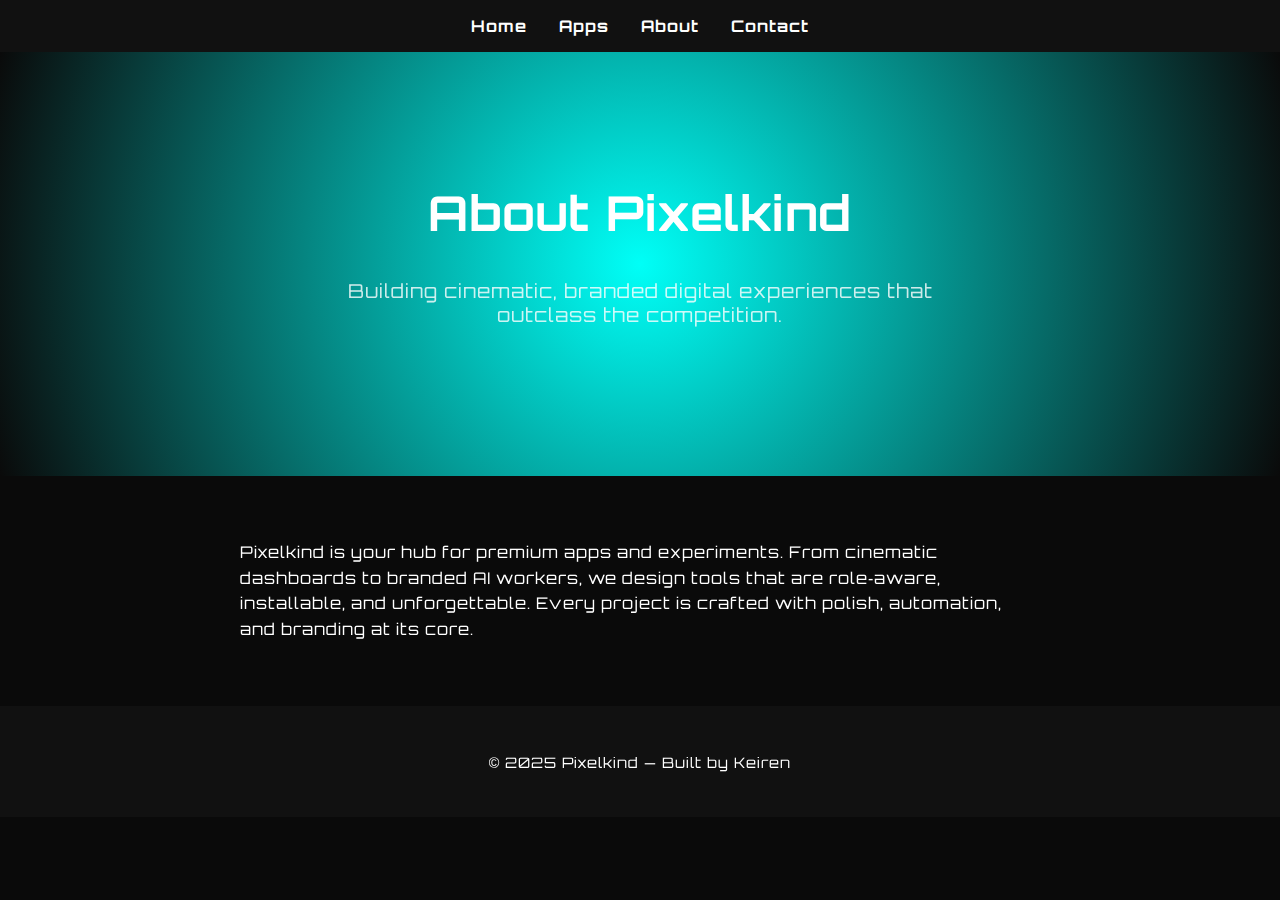
<file: about.html>
<!DOCTYPE html>
<html lang="en">
<head>
  <meta charset="UTF-8">
  <title>About Pixelkind</title>
  <meta name="viewport" content="width=device-width, initial-scale=1.0">
  <link href="https://fonts.googleapis.com/css2?family=Orbitron:wght@500&display=swap" rel="stylesheet">
  <link rel="stylesheet" href="style.css">
</head>
<body>
  <div class="cursor"></div>

  <nav class="navbar">
    <a href="index.html">Home</a>
    <a href="apps.html">Apps</a>
    <a href="about.html">About</a>
    <a href="contact.html">Contact</a>
  </nav>

  <header class="hero small">
    <h1>About Pixelkind</h1>
    <p>Building cinematic, branded digital experiences that outclass the competition.</p>
  </header>

  <section class="content">
    <p>Pixelkind is your hub for premium apps and experiments. From cinematic dashboards to branded AI workers, we design tools that are role‑aware, installable, and unforgettable. Every project is crafted with polish, automation, and branding at its core.</p>
  </section>

  <footer>
    <p>© 2025 Pixelkind — Built by Keiren</p>
  </footer>

  <script src="script.js"></script>
</body>
</html>
</file>
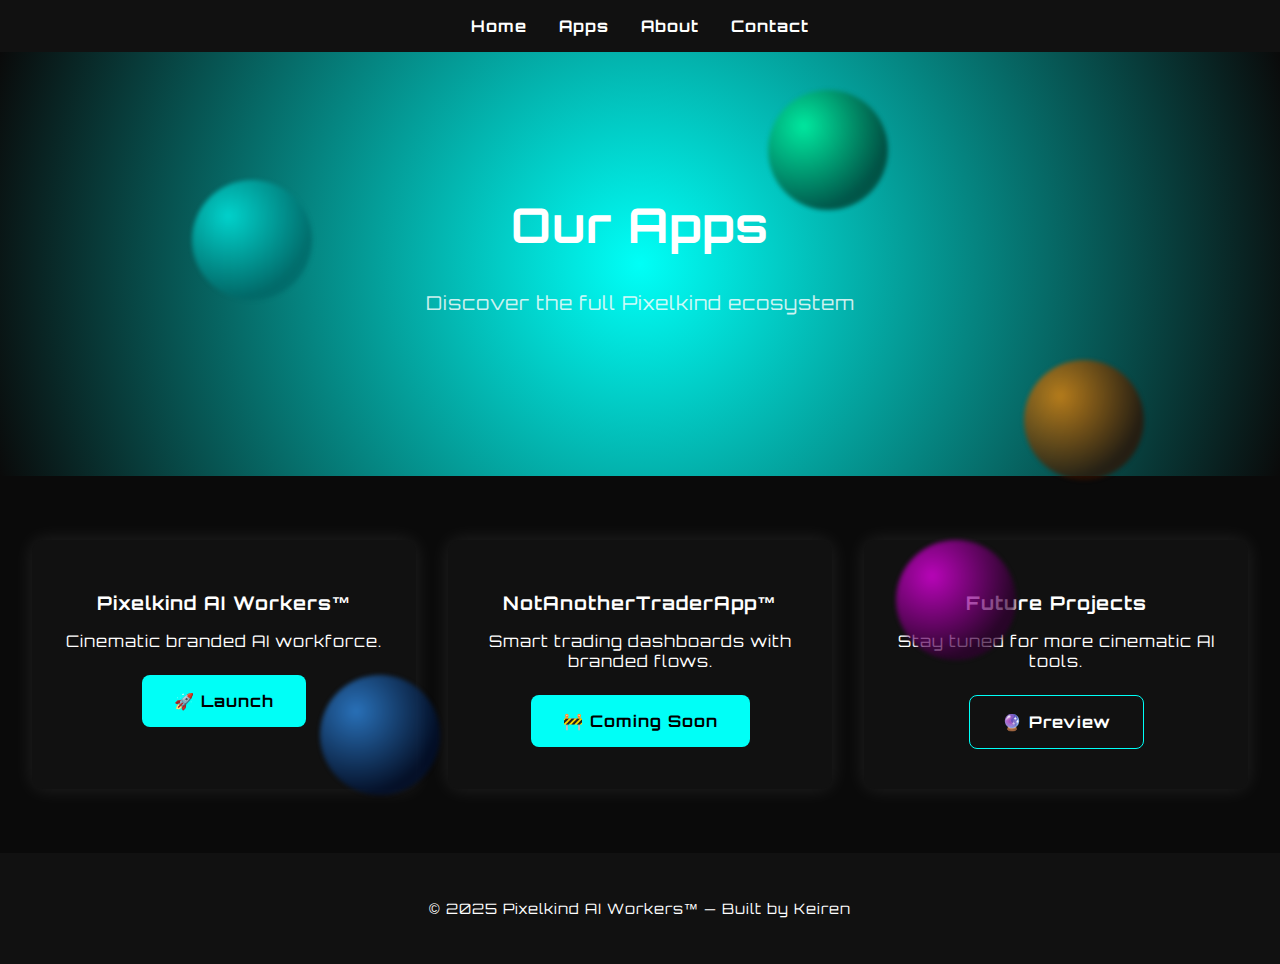
<file: apps.html>
<!DOCTYPE html>
<html lang="en">
<head>
  <meta charset="UTF-8">
  <title>Pixelkind Apps</title>
  <meta name="viewport" content="width=device-width, initial-scale=1.0">
  <link href="https://fonts.googleapis.com/css2?family=Orbitron:wght@500&display=swap" rel="stylesheet">
  <link rel="stylesheet" href="style.css">
</head>
<body>
  <!-- Animated Orbs -->
  <div class="orb orb-cyan"></div>
  <div class="orb orb-magenta"></div>
  <div class="orb orb-orange"></div>
  <div class="orb orb-blue"></div>
  <div class="orb orb-green"></div>

  <div class="cursor"></div>

  <nav class="navbar">
    <a href="index.html">Home</a>
    <a href="apps.html">Apps</a>
    <a href="about.html">About</a>
    <a href="contact.html">Contact</a>
  </nav>

  <header class="hero small">
    <h1>Our Apps</h1>
    <p>Discover the full Pixelkind ecosystem</p>
  </header>

  <section class="app-grid">
    <div class="app-card">
      <h3>Pixelkind AI Workers™</h3>
      <p>Cinematic branded AI workforce.</p>
      <a href="https://studio-3250182888-915fd.web.app" class="btn">🚀 Launch</a>
    </div>
    <div class="app-card">
      <h3>NotAnotherTraderApp™</h3>
      <p>Smart trading dashboards with branded flows.</p>
      <a href="#" class="btn">🚧 Coming Soon</a>
    </div>
    <div class="app-card">
      <h3>Future Projects</h3>
      <p>Stay tuned for more cinematic AI tools.</p>
      <a href="#" class="btn secondary">🔮 Preview</a>
    </div>
  </section>

  <footer>
    <p>© 2025 Pixelkind AI Workers™ — Built by Keiren</p>
  </footer>

  <script>
    const cursor = document.querySelector('.cursor');
    document.addEventListener('mousemove', e => {
      cursor.style.left = e.pageX + 'px';
      cursor.style.top = e.pageY + 'px';
    });
  </script>
</body>
</html>
</file>
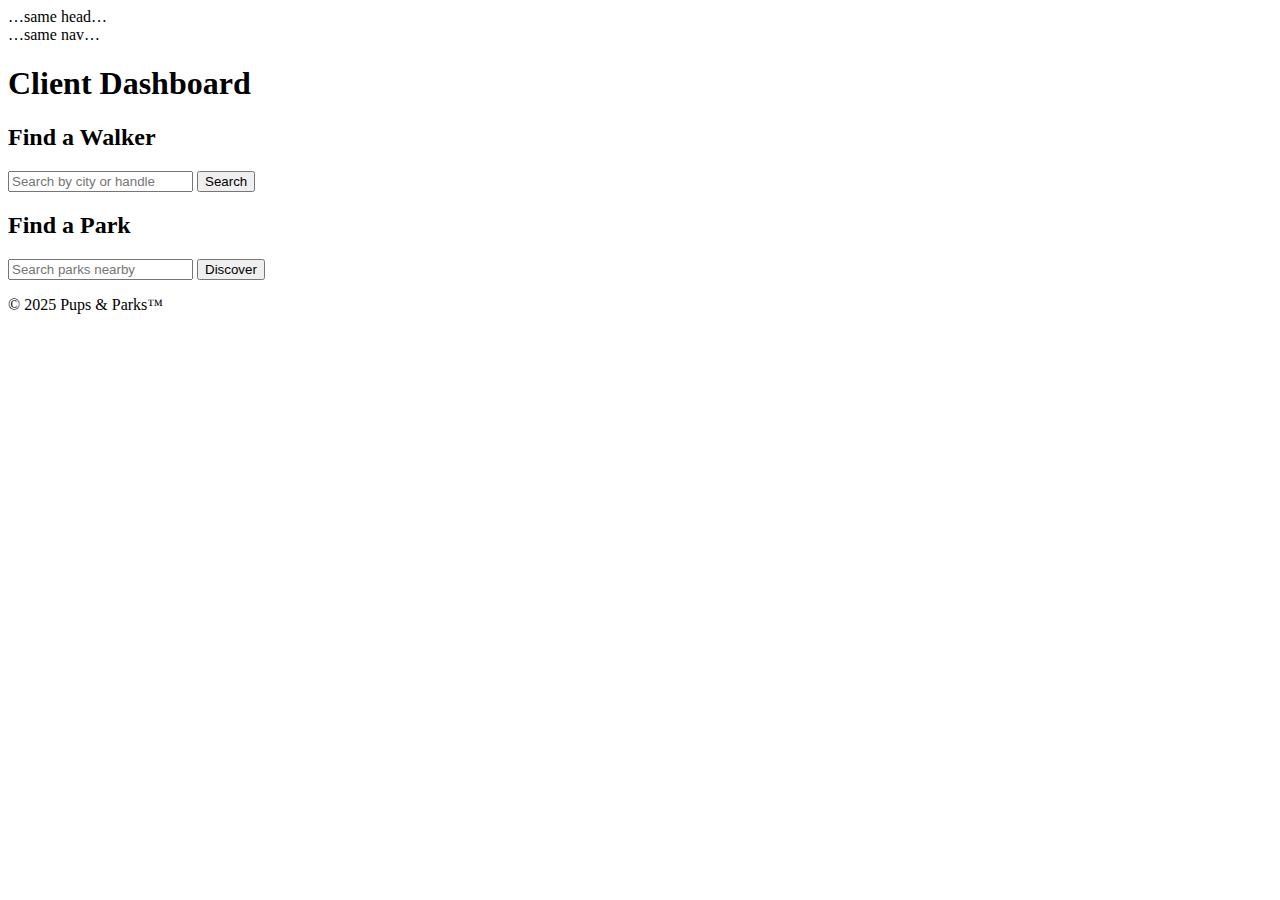
<file: client-dashboard.html>
<!DOCTYPE html>
<html lang="en">
<head>…same head…</head>
<body>
  <header class="header">…same nav…</header>
  <main class="container">
    <h1>Client Dashboard</h1>
    <section class="card">
      <h2>Find a Walker</h2>
      <input type="text" placeholder="Search by city or handle">
      <button class="btn btn-primary">Search</button>
    </section>
    <section class="card">
      <h2>Find a Park</h2>
      <input type="text" placeholder="Search parks nearby">
      <button class="btn btn-secondary">Discover</button>
    </section>
  </main>
  <footer class="footer"><div class="container"><p>&copy; 2025 Pups & Parks™</p></div></footer>
</body>
</html>
</file>
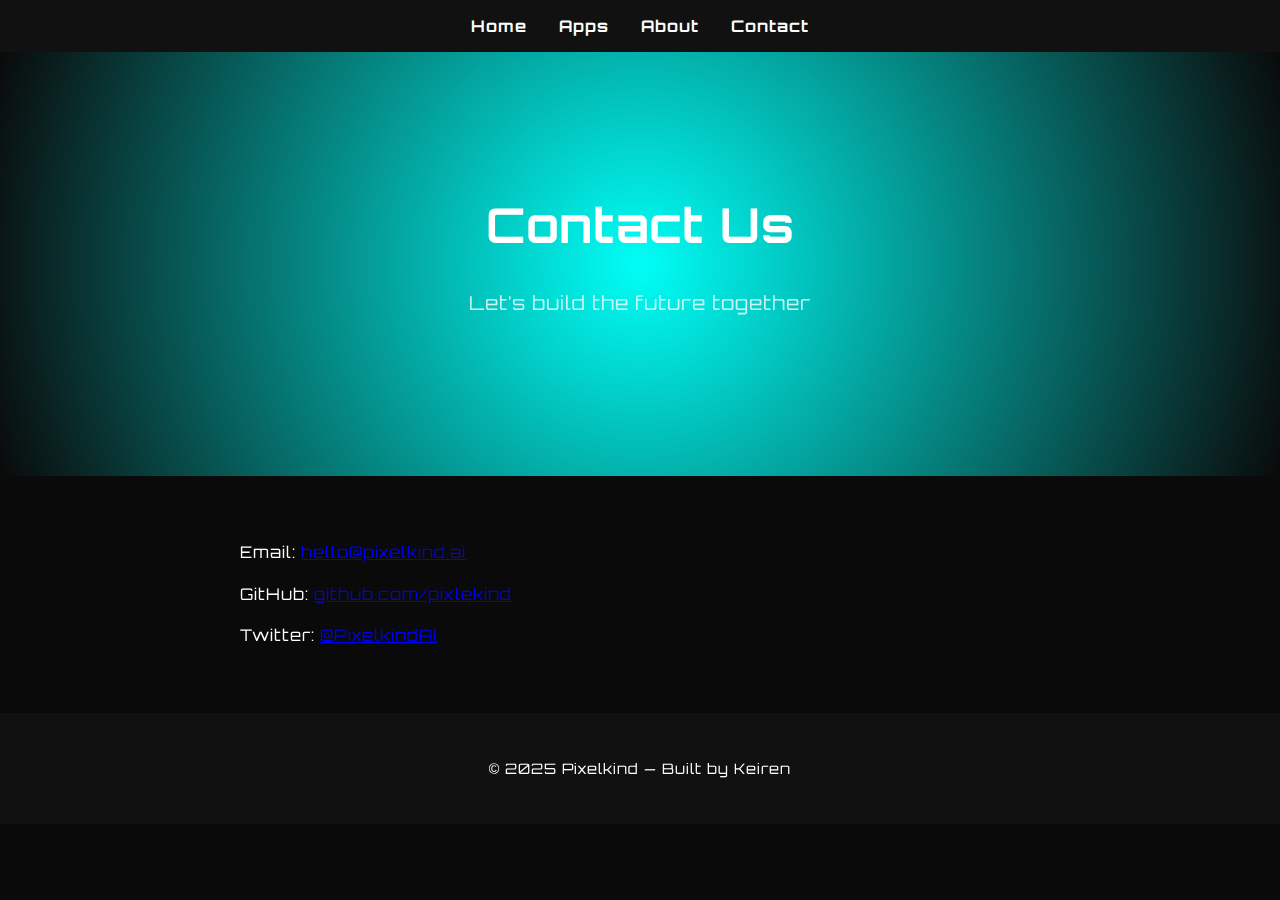
<file: contact.html>
<!DOCTYPE html>
<html lang="en">
<head>
  <meta charset="UTF-8">
  <title>Contact Pixelkind</title>
  <meta name="viewport" content="width=device-width, initial-scale=1.0">
  <link href="https://fonts.googleapis.com/css2?family=Orbitron:wght@500&display=swap" rel="stylesheet">
  <link rel="stylesheet" href="style.css">
</head>
<body>
  <div class="cursor"></div>

  <nav class="navbar">
    <a href="index.html">Home</a>
    <a href="apps.html">Apps</a>
    <a href="about.html">About</a>
    <a href="contact.html">Contact</a>
  </nav>

  <header class="hero small">
    <h1>Contact Us</h1>
    <p>Let’s build the future together</p>
  </header>

  <section class="content">
    <p>Email: <a href="mailto:hello@pixelkind.ai">hello@pixelkind.ai</a></p>
    <p>GitHub: <a href="https://github.com/pixlekind">github.com/pixlekind</a></p>
    <p>Twitter: <a href="#">@PixelkindAI</a></p>
  </section>

  <footer>
    <p>© 2025 Pixelkind — Built by Keiren</p>
  </footer>

  <script src="script.js"></script>
</body>
</html>
</file>
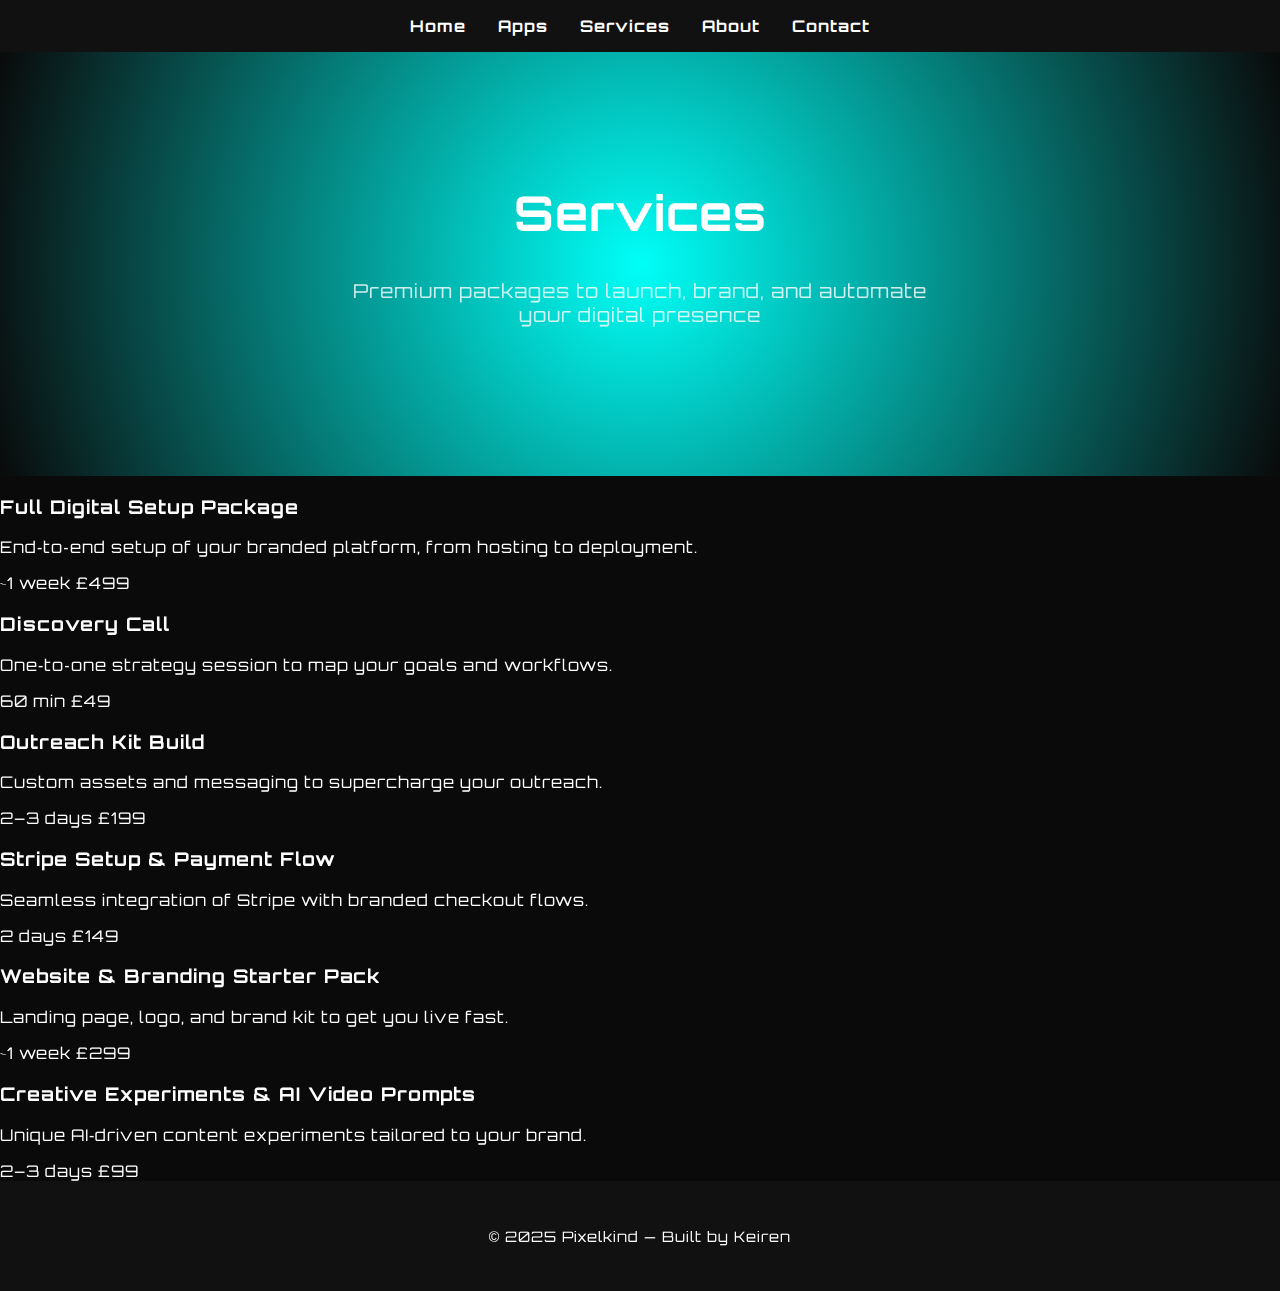
<file: services.html>
<!DOCTYPE html>
<html lang="en">
<head>
  <meta charset="UTF-8">
  <title>Pixelkind Services</title>
  <meta name="viewport" content="width=device-width, initial-scale=1.0">
  <link href="https://fonts.googleapis.com/css2?family=Orbitron:wght@500&display=swap" rel="stylesheet">
  <link rel="stylesheet" href="style.css">
</head>
<body>
  <div class="cursor"></div>

  <nav class="navbar">
    <a href="index.html">Home</a>
    <a href="apps.html">Apps</a>
    <a href="services.html">Services</a>
    <a href="about.html">About</a>
    <a href="contact.html">Contact</a>
  </nav>

  <header class="hero small">
    <h1>Services</h1>
    <p>Premium packages to launch, brand, and automate your digital presence</p>
  </header>

  <section class="service-grid">
    <div class="service-card">
      <h3>Full Digital Setup Package</h3>
      <p>End‑to‑end setup of your branded platform, from hosting to deployment.</p>
      <div class="meta">
        <span class="duration">~1 week</span>
        <span class="price">£499</span>
      </div>
    </div>
    <div class="service-card">
      <h3>Discovery Call</h3>
      <p>One‑to‑one strategy session to map your goals and workflows.</p>
      <div class="meta">
        <span class="duration">60 min</span>
        <span class="price">£49</span>
      </div>
    </div>
    <div class="service-card">
      <h3>Outreach Kit Build</h3>
      <p>Custom assets and messaging to supercharge your outreach.</p>
      <div class="meta">
        <span class="duration">2–3 days</span>
        <span class="price">£199</span>
      </div>
    </div>
    <div class="service-card">
      <h3>Stripe Setup & Payment Flow</h3>
      <p>Seamless integration of Stripe with branded checkout flows.</p>
      <div class="meta">
        <span class="duration">2 days</span>
        <span class="price">£149</span>
      </div>
    </div>
    <div class="service-card">
      <h3>Website & Branding Starter Pack</h3>
      <p>Landing page, logo, and brand kit to get you live fast.</p>
      <div class="meta">
        <span class="duration">~1 week</span>
        <span class="price">£299</span>
      </div>
    </div>
    <div class="service-card">
      <h3>Creative Experiments & AI Video Prompts</h3>
      <p>Unique AI‑driven content experiments tailored to your brand.</p>
      <div class="meta">
        <span class="duration">2–3 days</span>
        <span class="price">£99</span>
      </div>
    </div>
  </section>

  <footer>
    <p>© 2025 Pixelkind — Built by Keiren</p>
  </footer>

  <script src="script.js"></script>
</body>
</html>
</file>
<file: style.css>
body {
  margin: 0;
  font-family: 'Orbitron', sans-serif;
  background: #0a0a0a;
  color: #fff;
  overflow-x: hidden;
  letter-spacing: 1px;
}
h1, h2 { margin: 0; }

/* Navbar */
.navbar {
  display: flex;
  justify-content: center;
  gap: 2rem;
  padding: 1rem;
  background: #111;
  position: sticky;
  top: 0;
  z-index: 1000;
}
.navbar a {
  color: #fff;
  text-decoration: none;
  font-weight: bold;
}
.navbar a:hover { color: #00fff7; }

/* Hero */
.hero {
  min-height: 100vh;
  display: flex;
  flex-direction: column;
  justify-content: center;
  align-items: center;
  background: radial-gradient(circle at center, #00fff7 0%, #0a0a0a 100%);
  text-align: center;
  padding: 2rem;
}
.hero.small { min-height: 40vh; }
.hero h1 { font-size: 3rem; margin-bottom: 1rem; }
.hero p { font-size: 1.2rem; opacity: 0.8; max-width: 600px; }

/* Buttons */
.btn {
  display: inline-block;
  margin: 0.5rem;
  padding: 1rem 2rem;
  border-radius: 8px;
  font-weight: bold;
  text-decoration: none;
  transition: transform 0.2s, background 0.3s;
}
.btn:hover { transform: scale(1.05); }
.btn { background: #00fff7; color: #000; }
.btn.secondary { background: #111; color: #fff; border: 1px solid #00fff7; }

/* App Grid */
.app-grid {
  display: grid;
  grid-template-columns: repeat(auto-fit, minmax(250px, 1fr));
  gap: 2rem;
  padding: 4rem 2rem;
}
.app-card {
  background: #111;
  padding: 2rem;
  border-radius: 12px;
  text-align: center;
  box-shadow: 0 0 20px rgba(255,255,255,0.1);
}
.app-card h3 { margin-bottom: 0.5rem; }

/* Content Sections */
.content {
  padding: 3rem 2rem;
  max-width: 800px;
  margin: auto;
  line-height: 1.6;
}

/* Footer */
footer {
  text-align: center;
  padding: 2rem;
  background: #111;
  font-size: 0.9rem;
}

/* Cursor */
.cursor {
  width: 20px;
  height: 20px;
  border: 2px solid #00fff7;
  border-radius: 50%;
  position: absolute;
  pointer-events: none;
  transform: translate(-50%, -50%);
  mix-blend-mode: difference;
  background: rgba(0,255,247,0.2);
}

/* Orbs */
.orb {
  position: fixed;
  width: 120px;
  height: 120px;
  border-radius: 50%;
  opacity: 0.7;
  filter: blur(2px);
  animation: float 12s ease-in-out infinite, pulse 6s ease-in-out infinite;
  z-index: 0;
}
.orb-cyan {
  top: 20%; left: 15%;
  background: radial-gradient(circle at 30% 30%, #00fff7, #006666 70%);
}
.orb-magenta {
  top: 60%; left: 70%;
  background: radial-gradient(circle at 30% 30%, #ff00ff, #330033 70%);
}
.orb-orange {
  top: 40%; left: 80%;
  background: radial-gradient(circle at 30% 30%, #ff8800, #331100 70%);
}
.orb-blue {
  top: 75%; left: 25%;
  background: radial-gradient(circle at 30% 30%, #3399ff, #001133 70%);
}
.orb-green {
  top: 10%; left: 60%;
  background: radial-gradient(circle at 30% 30%, #00ff99, #003322 70%);
}

/* Animations */
@keyframes float {
  0%, 100% { transform: translateY(0) translateX(0); }
  25% { transform: translateY(-30px) translateX(15px); }
  50% { transform: translateY(20px) translateX(-20px); }
  75% { transform: translateY(-15px) translateX(10px); }
}
@keyframes pulse {
  0%, 100% { box-shadow: 0 0 40px rgba(255,255,255,0.3), 0 0 80px rgba(255,255,255,0.2); }
  50% { box-shadow: 0 0 80px rgba(255,255,255,0.6), 0 0 120px rgba(255,255,255,0.4); }
}
</file>
